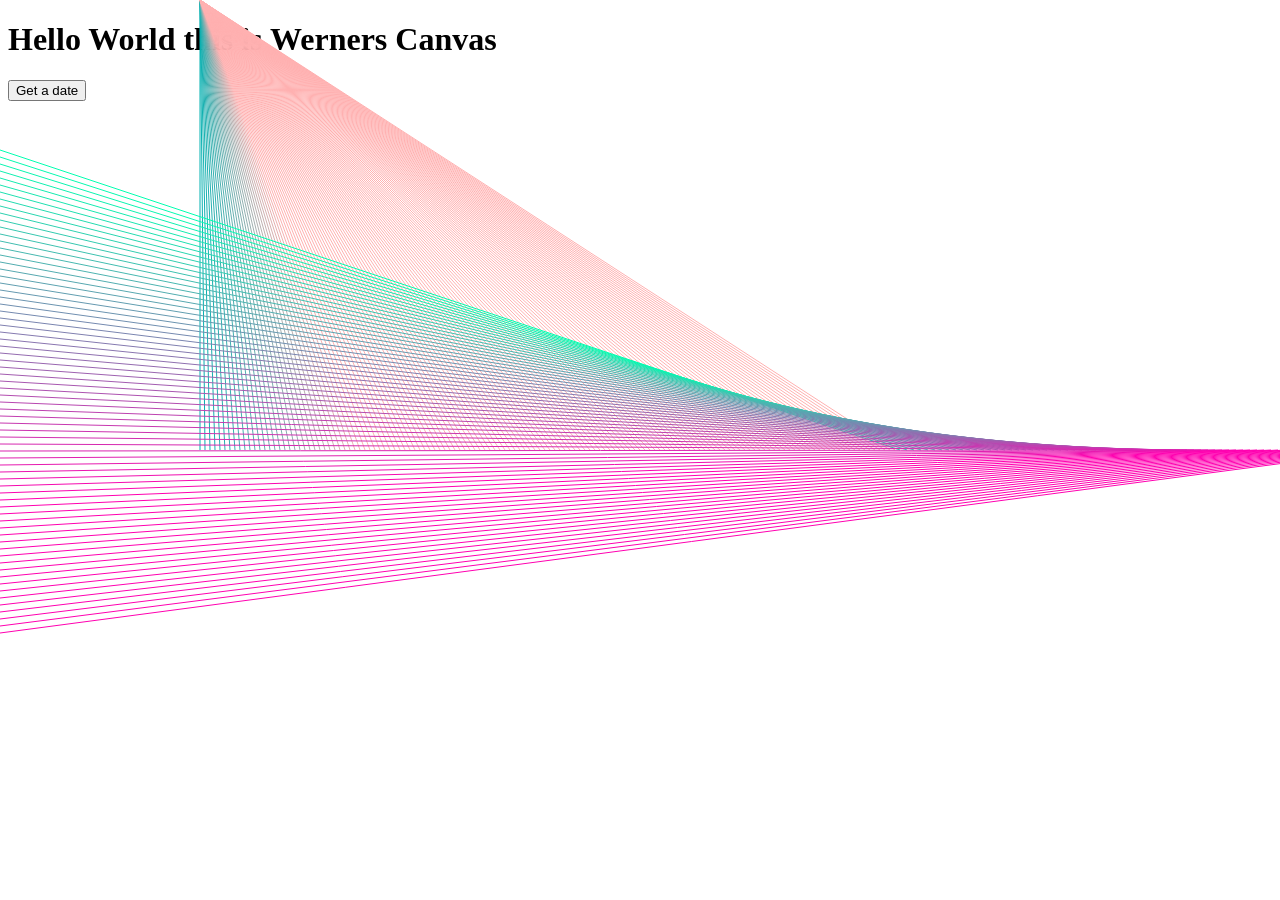
<file: Canvas/index.html>
﻿<!DOCTYPE html>
<html lang="en">
	<head>
		<meta charset="UTF-8" />
		<title>Brors TechTips: Canvas Example</title>
		<style type="text/css">
			canvas {
				position:fixed;
				top:0;
				left:0;
			}
		</style>
	</head>
	<body onload="wernersOnLoad()">
		<h1>Hello World this is Werners Canvas</h1>	
		<button type="button" onclick="wernersDate()">Get a date</button>
<!-- 		<img src="arriva.jpg"  width="1000" height="600">
 -->
 		<canvas id="wernersCanvas" width="1500" height="900"></canvas>
		<script type="text/javascript" src="canvasScript.js"></script>
<!--
	    <script src="js/jquery-1.11.0.js"></script>
		<script type="text/javascript" src="drawing.js"></script>
-->
	</body> 
</html>
</file>
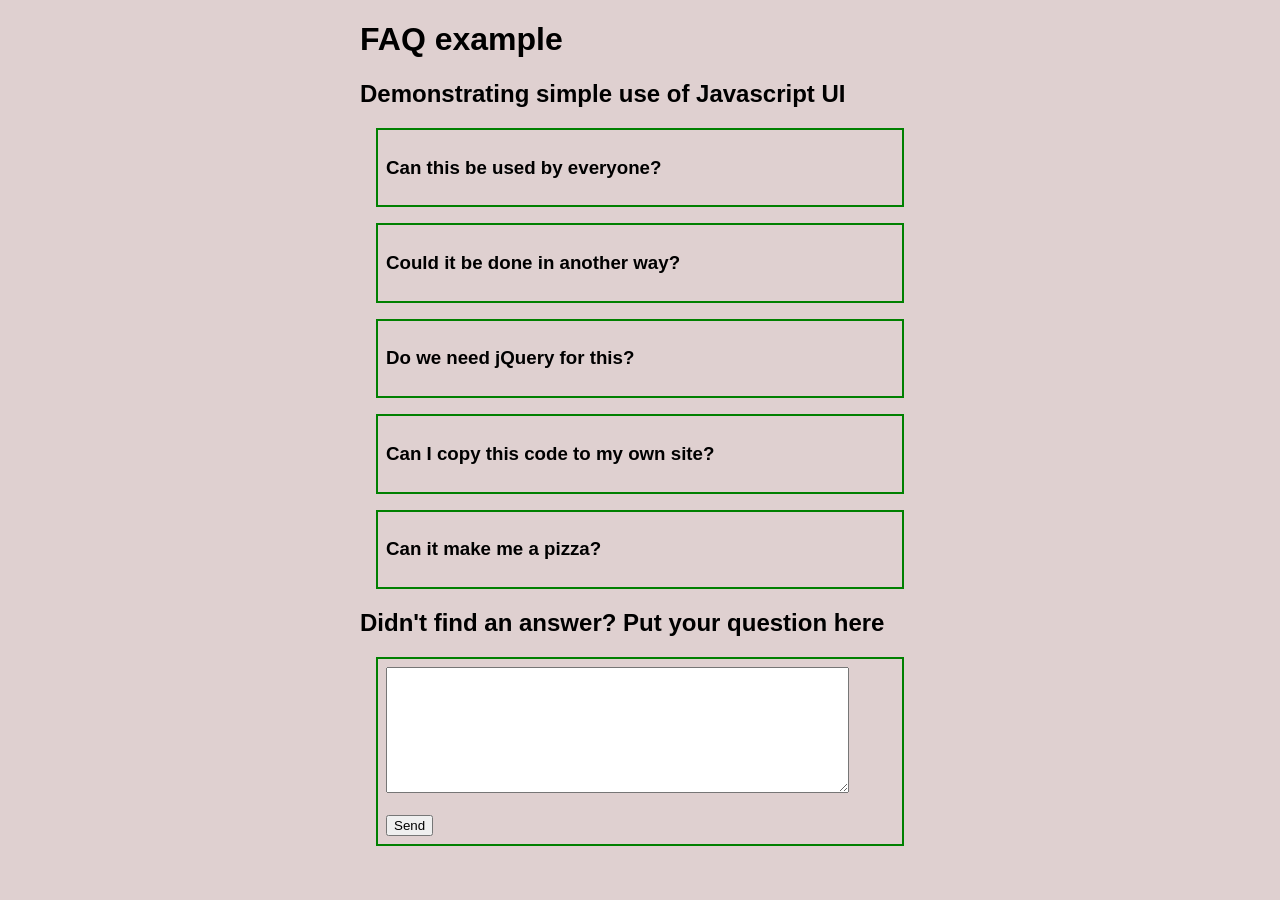
<file: FAQ/index.htm>
<!DOCTYPE html>
<html lang="en">
	<head>
		<meta charset="UTF-8" />

		<title>Javascript FAQ</title>
		<style type="text/css">
			body {
				max-width: 35em;
				background-color: #dfd0d0;
				margin: auto;
				font-family: sans-serif;
			}
			article {
				border: 2px solid green;
				padding: .5em;
				margin: 1em;
			}
			textarea {
			    width: 90%;
			}
		</style>
	</head>

	<body> 
		<h1>FAQ example</h1>
		<h2>Demonstrating simple use of Javascript UI</h2>
		<article>
			<h3>Can this be used by everyone?</h3>
			<p>Yes, even users that don't have javascript (like robots) will be able to use this. It is a great way to present content with specific keywords helping you search result ranking.</p>
		</article>
		<article>
			<h3>Could it be done in another way?</h3>
			<p>Yes, it is possible to use css to make the text show on hover but then the solution would not work for mobile (where hover don't exist). The positive SEO effect will still be there.</p>
		</article>
		<article>
			<h3>Do we need jQuery for this?</h3>
			<p>No, this is done without libraries. But in jQuery there is an object called accordeon with methods that does this a little nicer as it animates the collapse of the previous opened elements before it (animated) opens the next.</p>
		</article>
		<article>
			<h3>Can I copy this code to my own site?</h3>
			<p>Yes, feel free to use (any or all parts of) this code as your own. <br> Kind regards, Bror Arnfast, Usabilitykonsulent</p>
		</article>
		<article>
			<h3>Can it make me a pizza?</h3>
			<p>Sorry, no. If you have more questions use the form below.</p>
		</article>
		<h2>Didn't find an answer? Put your question here</h2>
		<article>
			<form action="collectQuestions.php" method="post">
				<Textarea Cols="50" Rows="8" id="oprTekst" name="question"></textarea> 
				<br>
				<br>
				<input type="submit"  id="newAsked"  value="Send">
			</form>
		</article>


<SCRIPT LANGUAGE="JavaScript">

alert('Javascript is on and Starting');
		///////////////////////////////////////////pseudo code//////
		// FAQ html
		// javascript example by Bror Arnfast
		// ---------------------------------------------------------
		// find all h3
		// loop through and  
		// 		add onclick event "showAnswer" to all h3
		// 		and make the element after display:none
		//
		// function showAnswer should
		// 		hide the one thats opens
		// 		open the one that was clicked
		///////////////////////////////////////////////////////////

// find all h3
var these = document.getElementsByTagName('h3');

// if we have any h3
if( these.length ){

	// loop through and  
    for( var n=0;n<these.length;n++ ){

		// 		add onclick event "showAnswer" to all h3
        these[n].addEventListener('click',showAnswer,false);
		// 		and make the element after display:none
    	these[n].nextElementSibling.style.display="none";
    }  
}

function showAnswer(){ 
// close the one thats open translates to close all

	if( these.length ){

		// loop through and  
        for( var n=0;n<these.length;n++ ){

			// 		and make the element after display:none
        	these[n].nextElementSibling.style.display="none";
        	// 		and change color showing inactivity
        	these[n].parentElement.style.backgroundColor="#dfd0d0";

    	}  
	}
	// now show the one that was clicked
    this.nextElementSibling.style.display="block";
    // and make it bright white backgound
    this.parentElement.style.backgroundColor="white";
}

		</SCRIPT>
	</body>
</html>
</file>
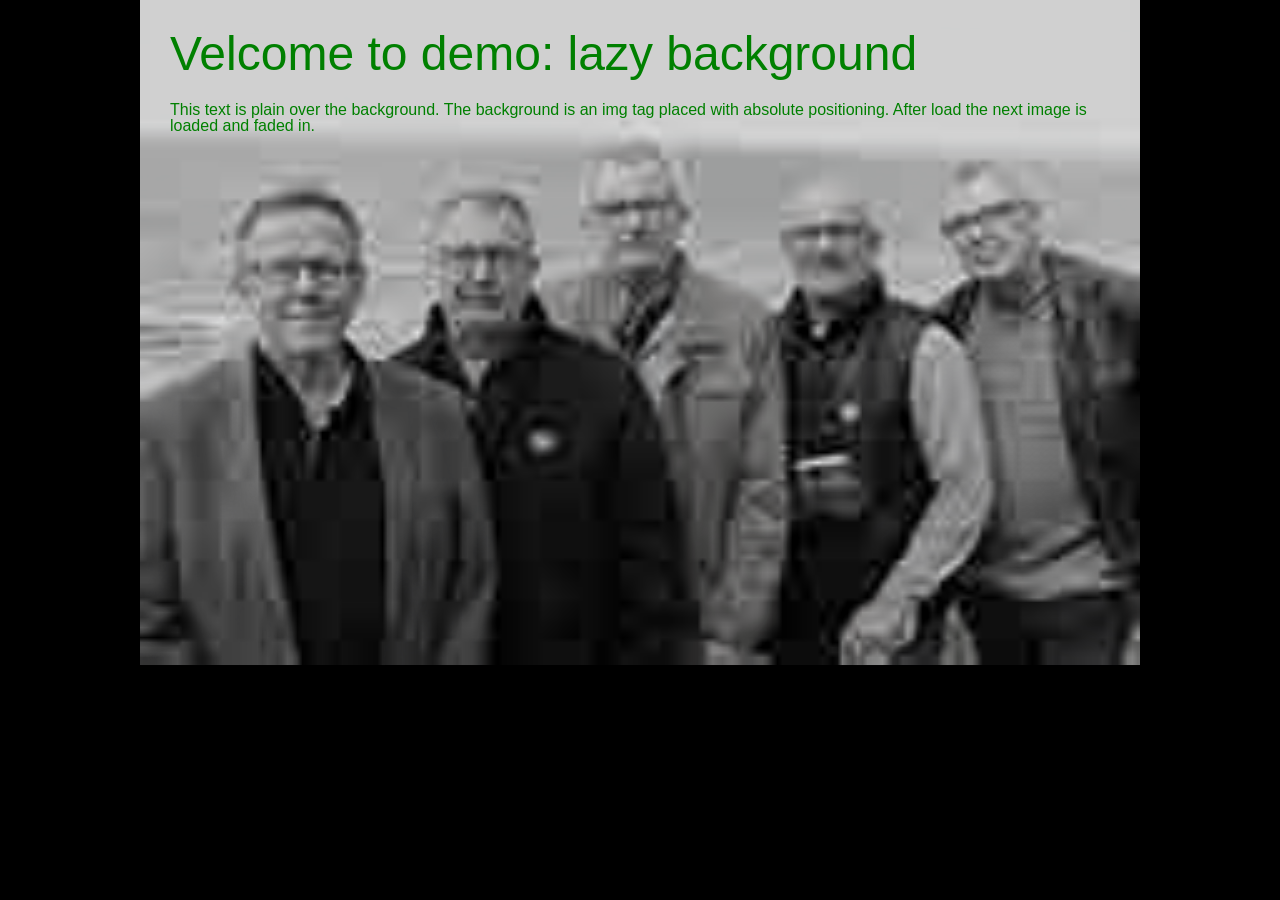
<file: LazyBackGround/index.html>
<!DOCTYPE html>
<html>
  <head>
      <meta charset="UTF-8" />
      <meta name="viewport" content="width=device-width, initial-scale=1.0, maximum-scale=1.0, user-scalable=no"/>
      <link rel="apple-touch-icon" href="/apple-touch-icon.png" />
    <title>Brors tech tips: Lazy Background</title>
  <link rel="stylesheet" href="css/lazy.css" />
  <style type="text/css">
  </style>
  </head>
  <body>
  <div  id="centerbox">	
    <img src="fx/x4_rmrpaafur.jpg" id="first">
    <img src="" id="second">
  	<section>
      <h1>Velcome to demo: lazy background</h1>
      <p>This text is plain over the background. The background is an img tag placed with absolute positioning. After load the next image is loaded and faded in. </p>
    </section>
  </div>
   <script src="js/jquery-1.11.0.js"></script>
    <script src="js/example.js"></script>
  </body>
</html>
</file>
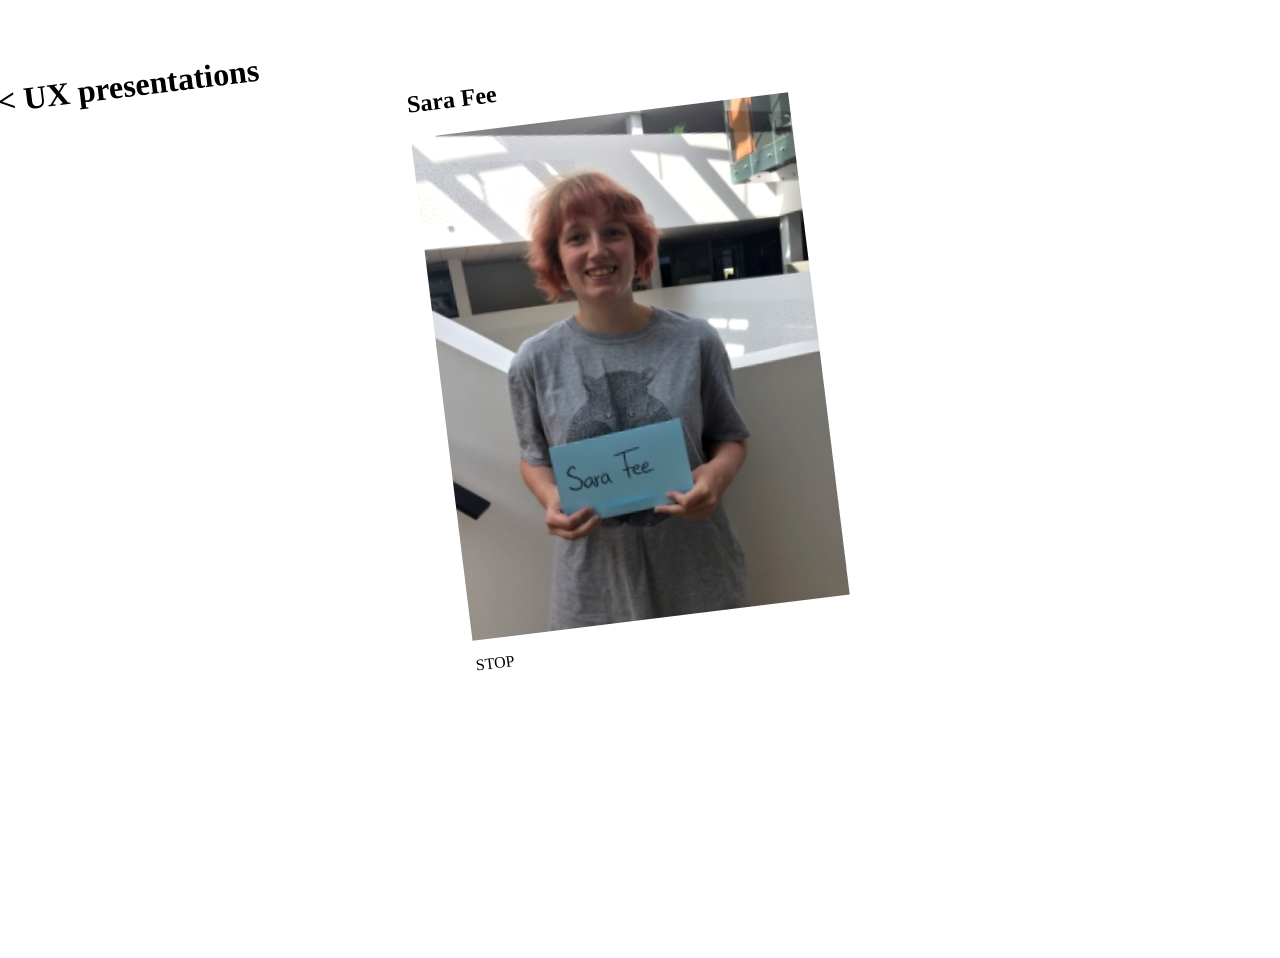
<file: SaraFee/saraFee.htm>
<html>
<head>
<title>Sara Fee Remote presentation</title>
<style type="text/css">
	article img{
		width:100%;
	}
	article{
		width:30%;
		margin:auto;
	}
body {
	transform: rotate(-7deg);
}

</style>
</head>
<body>
<h1 onclick="window.history.back()">&lt;&lt;&lt; UX presentations</h1>
<article>
<h1>Sara Fee</h1>
<audio id="myAudio">
		<source src="UXAndSecurityCAPTCHA.mp3" type="audio/mp3">
</audio>
<img id="myPlayButton" src="Sara_Fee.jpg"></a>
<p id="stopKnap">STOP</p>
</article>
<script type="text/javascript">

var x = document.getElementById("myAudio");
function playAudio() {
    x.play();
}
function pauseAudio() {
    x.pause();
} 

var p = document.getElementById("myPlayButton");
p.onclick =playAudio;

var q = document.getElementById("stopKnap");
q.onclick =pauseAudio;

</script>
</body>
</html>
</file>
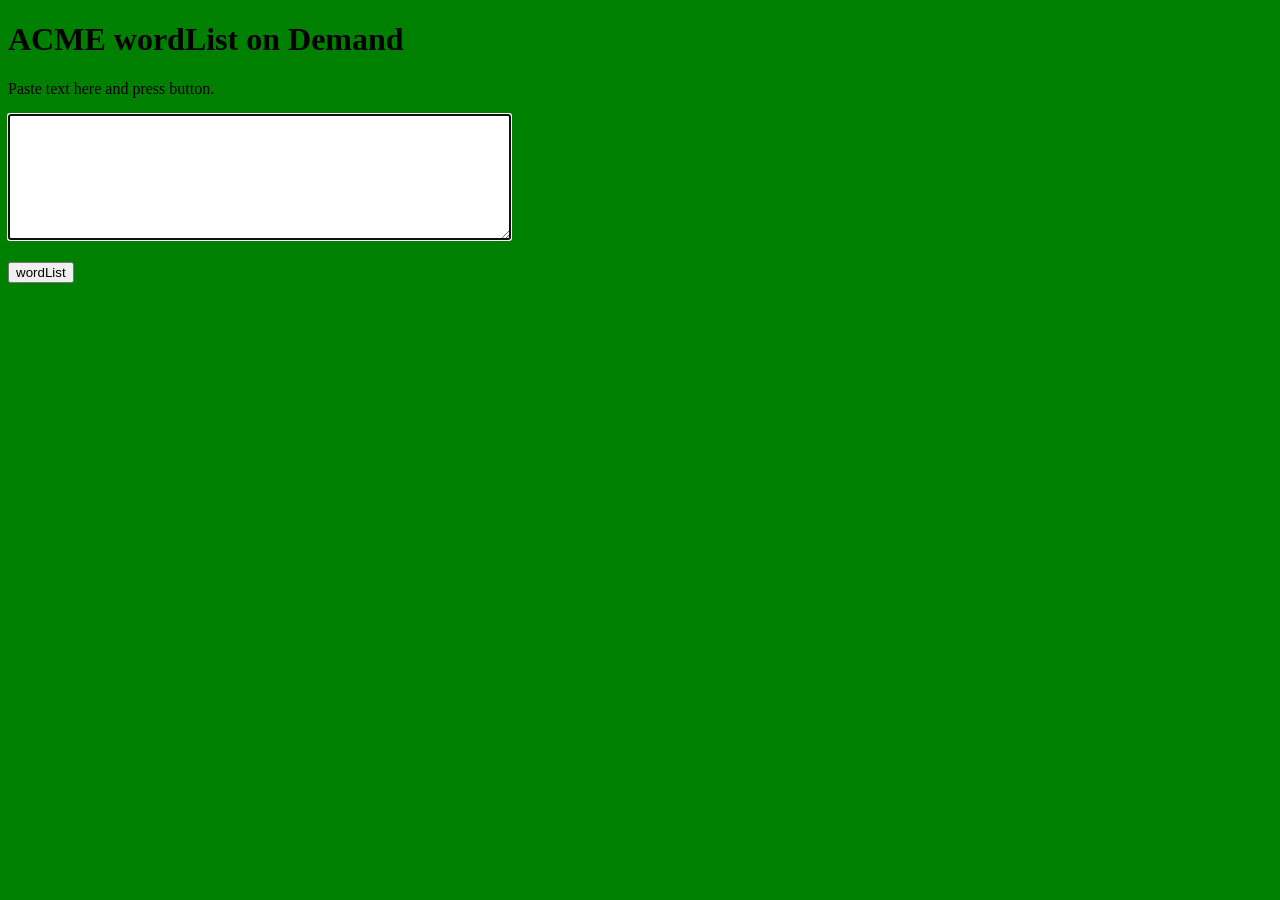
<file: wordlist/wordlist.htm>
<!DOCTYPE html>
<html lang="en">
	<head>
		<link rel="shortcut icon" href=
		"http://sstatic.net/stackoverflow/img/favicon.ico">
		<meta charset="UTF-8" />

		<title>Javascript sorting exercise</title>
	</head>

	<body BGCOLOR="green" onLoad="document.getElementById('oprTekst').focus()"> 
		<h1>ACME wordList on Demand</h1>
		<p> Paste text here and press button.</p>
		<form>
			<Textarea Cols="60" Rows="8" id="oprTekst"></textarea> 
			<br>
			<br>
			<input type="button" onClick="wordList()" name="wordListKnap"  value="wordList">
		</form>






































		<SCRIPT LANGUAGE="JavaScript1.2">

			function wordList()  {
				alert('wut');
				///////////////////////////////////////////pseudo code//////
				// wordlist html
				// javascript example by Bror Arnfast
				// ---------------------------------------------------------
				// make all text lowercase
				// divide text on . , and SPACE  (split function)
				// create new array from the split  
				// sort the list
				// create new browser window
				// put result in new window by
				// 	   adding word by word but only if word is new
				////////////////////////////////////////////////////////////

				var tekst = document.getElementById('oprTekst').value.toLowerCase() ;
				// make all text lowercase

				var pattern = /[0-9()&:+\.\,\s\/]/;
				// set pattern for dividing text on . , and SPACE  (split function)

				var ordList = tekst.split(pattern)
				// create new array from the split  
				 
				ordList.sort()
				// sort the list

				var newWindow=window.open("","wordList\n");
				// open new browser window  
				newWindow.document.write("<html>\n");
				newWindow.document.write("	<head>\n");
				newWindow.document.write("		<title>ACME wordlist by demand</title>\n");
				newWindow.document.write("		<style type='text/css'>\n");
				newWindow.document.write("			section {\n");
				newWindow.document.write("					color:green;\n");
				newWindow.document.write("			}\n");
				newWindow.document.write("		</style>\n");
				newWindow.document.write("	</head>\n");
				newWindow.document.write("	<body>\n");
				newWindow.document.write("		<h1>ACME wordlist by demand</h1>	\n");
				newWindow.document.write("		<section>\n");

				var remember = "";
					var fruits=['and','or','is','are','to'];

				//put result in new window

				for (i=0; i<ordList.length; i++) {
					if (fruits.indexOf(ordList[i])< 0) {

						if (remember != ordList[i])	{ 
							newWindow.document.write("<br>\n"+ordList[i]+"*");
						} else {
							if(ordList[i] != ""){
								newWindow.document.write("*");
							};
						}	;
					// add word by word but only if word is new
					remember = ordList[i];
					}
					}
				newWindow.document.write("<section>\n</body>\n</html>\n");
				newWindow.document.close();				
			}
		</SCRIPT>
	</body>
</html>
</file>
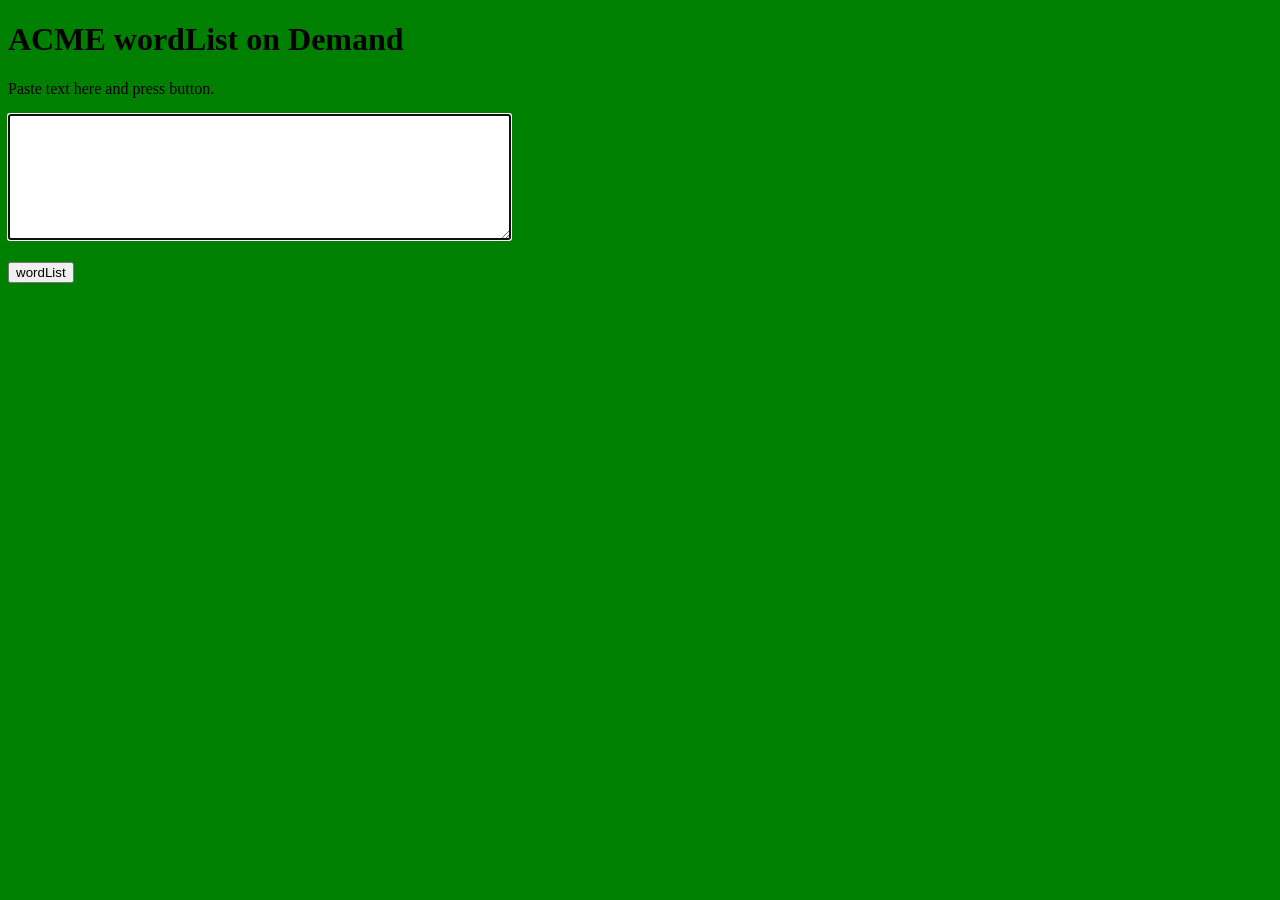
<file: wordlist/wordlistTable.htm>
<!DOCTYPE html>
<html lang="en">
	<head>
		<meta charset="UTF-8" />

		<title>Brors Javascript sorting exercise</title>
	</head>

	<body BGCOLOR="green" onLoad="document.getElementById('oprTekst').focus()"> 
		<h1>ACME wordList on Demand</h1>
		<p> Paste text here and press button.</p>
		<form>
			<Textarea Cols="60" Rows="8" id="oprTekst"></textarea> 
			<br>
			<br>
			<input type="button" onClick="wordList()" name="wordListKnap"  value="wordList">
		</form>






































		<SCRIPT LANGUAGE="JavaScript1.2">

			function wordList()  {

				///////////////////////////////////////////pseudo code//////
				// wordlist html
				// javascript example by Bror Arnfast
				// ---------------------------------------------------------
				// make all text lowercase
				// divide text on . , and SPACE  (split function)
				// create new array from the split  
				// sort the list
				// create new browser window
				// put result in new window by
				// 	   adding word by word but only if word is new
				////////////////////////////////////////////////////////////

				var tekst = document.getElementById('oprTekst').value.toLowerCase() ;
				// make all text lowercase

				var pattern = /[0-9()&:+\.\,\s]/;
				// set pattern for dividing text on . , and SPACE  (split function)

				var ordList = tekst.split(pattern)
				// create new array from the split  
				 
				ordList.sort()
				// sort the list

				newWindow=window.open("","wordList\n");
				// open new browser window  
				newWindow.document.write("<html>\n");
				newWindow.document.write("	<head>\n");
				newWindow.document.write("		<title>ACME wordlist by demand</title>\n");
				newWindow.document.write("		<style type='text/css'>\n");
				newWindow.document.write("			table {\n");
				newWindow.document.write("					color:green;\n");
//				newWindow.document.write("					background-color:green;\n");
				newWindow.document.write("			}\n");
				newWindow.document.write("			tr>td {\n");
				newWindow.document.write("			    color:black;\n");
				newWindow.document.write("			    text-decoration:underline;\n");
				newWindow.document.write("			}\n");
				newWindow.document.write("			tr>td:first-child {\n");
				newWindow.document.write("			    text-decoration:none;\n");
				newWindow.document.write("			    padding-top:13px;\n");
				newWindow.document.write("			    text-align:right ;\n");
				newWindow.document.write("			}\n");
				newWindow.document.write("		</style>\n");
				newWindow.document.write("	</head>\n");
				newWindow.document.write("	<body>\n");
				newWindow.document.write("		<h1>ACME wordlist by demand</h1>	\n");
				newWindow.document.write("		<section>\n");

				var remember = "";

				//put result in new window   IN A TABLE
				newWindow.document.write("<table>\n			<tr><td>");

				for (i=0; i<ordList.length; i++) {
						if (remember != ordList[i])	{ 
							newWindow.document.write("</td></tr>\n  		<tr><td>"+ordList[i]+"</td><td>__");
						} else {
							if(ordList[i] != ""){
								newWindow.document.write("__");
							};
						}	;
					// add word by word but only if word is new
					remember = ordList[i];	
				}
				newWindow.document.write("		</td></tr>\n");
				newWindow.document.write("</table>\n");

				newWindow.document.write("<section>\n</body>\n</html>\n");
				newWindow.document.close();				
			}
		</SCRIPT>
	</body>
</html>
</file>
<file: LazyBackGround/css/lazy.css>
/* http://meyerweb.com/eric/tools/css/reset/ 
   v2.0 | 20110126
   License: none (public domain)
*/

html, body, div, span, applet, object, iframe,
h1, h2, h3, h4, h5, h6, p, blockquote, pre,
a, abbr, acronym, address, big, cite, code,
del, dfn, em, img, ins, kbd, q, s, samp,
small, strike, strong, sub, sup, tt, var,
b, u, i, center,
dl, dt, dd, ol, ul, li,
fieldset, form, label, legend,
table, caption, tbody, tfoot, thead, tr, th, td,
article, aside, canvas, details, embed, 
figure, figcaption, footer, header, hgroup, 
menu, nav, output, ruby, section, summary,
time, mark, audio, video {
  margin: 0;
  padding: 0;
  border: 0;
  font-size: 100%;
  font: inherit;
  vertical-align: baseline;
}
/* HTML5 display-role reset for older browsers */
article, aside, details, figcaption, figure, 
footer, header, hgroup, menu, nav, section {
  display: block;
}
body {
  line-height: 1;
}
ol, ul {
  list-style: none;
}
blockquote, q {
  quotes: none;
}
blockquote:before, blockquote:after,
q:before, q:after {
  content: '';
  content: none;
}
table {
  border-collapse: collapse;
  border-spacing: 0;
}

/*    END OF RESET CSS




  Brors lazy background

*/


    body {
      background-color: #000;
      font-family: 'Oswald', 'Futura', sans-serif;
      color:green;
      margin: 0; 
      padding: 0;{}
      overflow: hidden;
    }
    h1 {
      font-size:  3em;
      margin-bottom: 0.5em;
    }
    #centerbox {
      width: 1000px;
      margin: auto;
      position: relative;
    }

    #first {
      width:100%;
      position:absolute;
      top:0px;
      left:0px;
    }
    #second {
      width:100%;
      position:absolute;
      top:0px;
      left:0px;
      display:none;
    }

    section {
      position: absolute;
      z-index: 4;
      margin:3%;
    }
</file>
